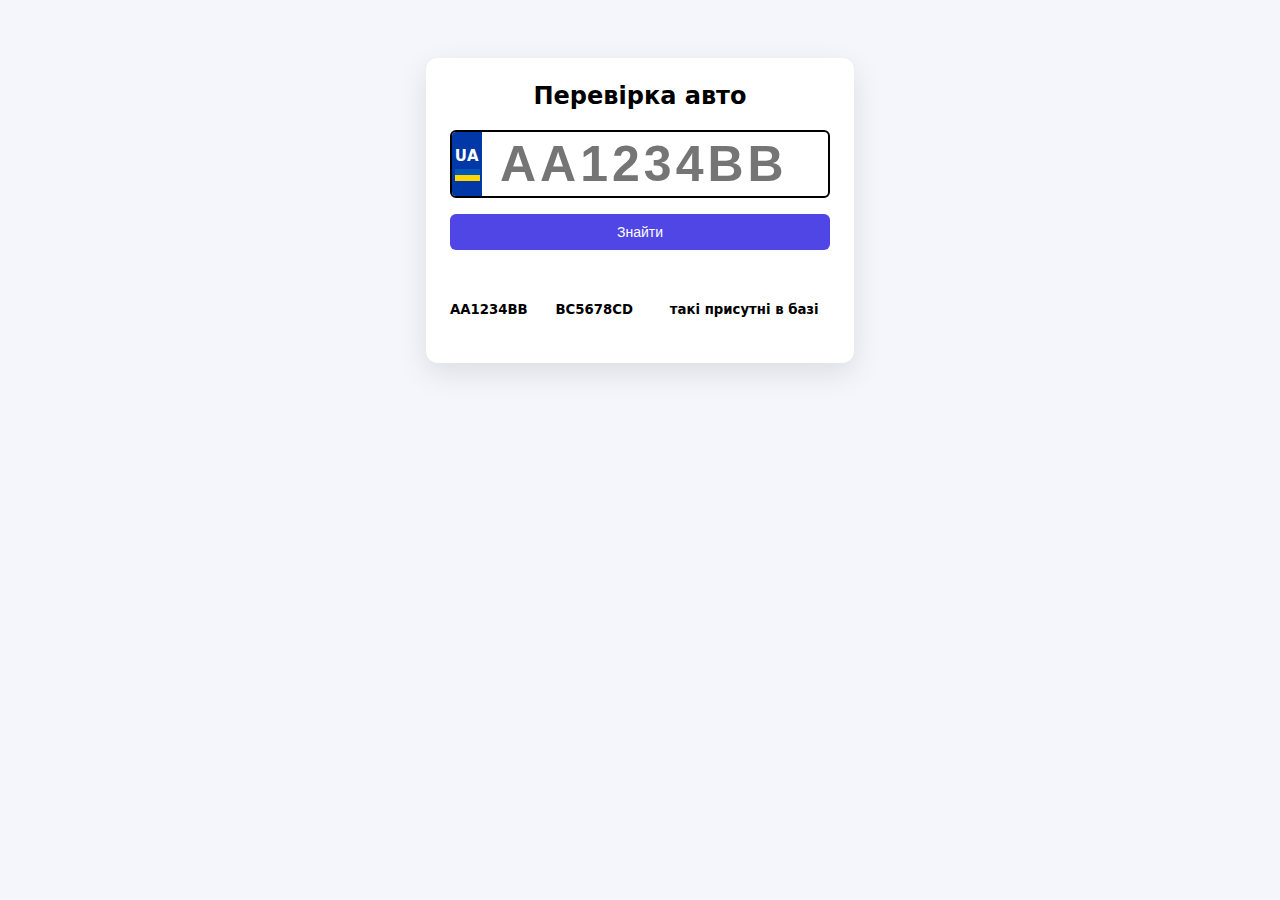
<file: docs/index.html>
<!DOCTYPE html>
<html lang="uk">
  <head>
    <meta charset="UTF-8" />
    <title>Пошук авто</title>
    <link rel="stylesheet" href="style.css" />
    <link rel="icon" href="data:," />
  </head>
  <body>
    <div class="card">
      <h2>Перевірка авто</h2>

      <!-- Блок вводу -->
      <div id="step-search">
        <div class="plate-input">
          <div class="ua">
            <span>UA</span>
            <div class="flag"></div>
          </div>
          <input id="plateInput" placeholder="AA1234BB" maxlength="8" />
        </div>

        <button id="searchBtn">Знайти</button>
        <div id="status" class="status"></div>
      </div>

      <!-- Блок результату -->
      <div id="step-result" class="hidden">
        <h3>Крок 1</h3>

        <div class="field"><b>Виробник:</b> <span id="manufacturer"></span></div>
        <div class="field"><b>Модель:</b> <span id="model"></span></div>
        <div class="field"><b>Рік:</b> <span id="year"></span></div>
        <div class="field"><b>Обʼєм двигуна:</b> <span id="engine"></span></div>
        <div class="field"><b>VIN:</b> <span id="vin"></span></div>
        <div class="field"><b>Сидячих:</b> <span id="seats"></span></div>
        <div class="field"><b>Повна маса:</b> <span id="fullWeight"></span></div>
        <div class="field"><b>Без навантаження:</b> <span id="emptyWeight"></span></div>

        <button onclick="location.reload()">Продовжити</button>
      </div>

      <h5>AA1234BB &nbsp;&nbsp;&nbsp;&nbsp; BC5678CD &nbsp;&nbsp;&nbsp;&nbsp;&nbsp;&nbsp; такі присутні в базі</h5>
    </div>

    <script src="script.js"></script>
  </body>
</html>
</file>
<file: docs/style.css>
/* ================== БАЗОВІ СТИЛІ СТОРІНКИ ================== */
body {
  background: #f4f6fb;
  font-family: system-ui, sans-serif;
  display: flex;
  justify-content: center;
  padding-top: 50px;
}

.card {
  background: white;
  padding: 24px;
  width: 380px;
  border-radius: 12px;
  box-shadow: 0 10px 30px rgba(0, 0, 0, 0.1);
}

h2, h3 {
  margin-top: 0;
  text-align: center;
}

button {
  width: 100%;
  padding: 10px;
  margin-top: 16px;
  border-radius: 6px;
  border: none;
  font-size: 14px;
  background: #4f46e5;
  color: white;
  cursor: pointer;
}

.status {
  margin-top: 12px;
  font-size: 13px;
  min-height: 18px;
}

.error { color: #dc2626; }
.ok { color: #16a34a; }
.hidden { display: none; }

/* ================== НОМЕРНИЙ ЗНАК ================== */

.plate-input {
  display: flex;
  align-items: center;

  height: 64px;
  margin-top: 10px;

  border: 2px solid #000;
  border-radius: 6px;
  overflow: hidden;            /* залишаємо */
  background: #fff;
}

/* ===== ЛІВА СИНЯ СМУГА ===== */
.ua {
  width: 30px;
  height: 100%;
  flex-shrink: 0;

  background: #0038a8;
  color: #fff;

  display: flex;
  flex-direction: column;
  align-items: center;
  justify-content: center;

  font-size: 15px;
  font-weight: 700;
  letter-spacing: 0.5px;
}

/* ===== ПРАПОР ===== */
.flag {
  width: 25px;
  height: 12px;
  margin-top: 4px;

  background: linear-gradient(
    to bottom,
    #0057b7 50%,
    #ffd700 50%
  );
}

/* ===== ТЕКСТ НОМЕРА (НЕ ОБРІЗАЄТЬСЯ) ===== */
.plate-input input {
  flex: 1;
  height: 100%;
  box-sizing: border-box;

  padding-left:18px;

  border: none;
  outline: none;
  background: transparent;

  font-size: 50px;
  font-weight: 700;

  letter-spacing: 4px;
  text-transform: uppercase;

  text-align: left;
  line-height: 64px;
}


/* ================== ПОЛЯ РЕЗУЛЬТАТУ ================== */
.field {
  font-size: 14px;
  margin-top: 6px;
}
</file>
